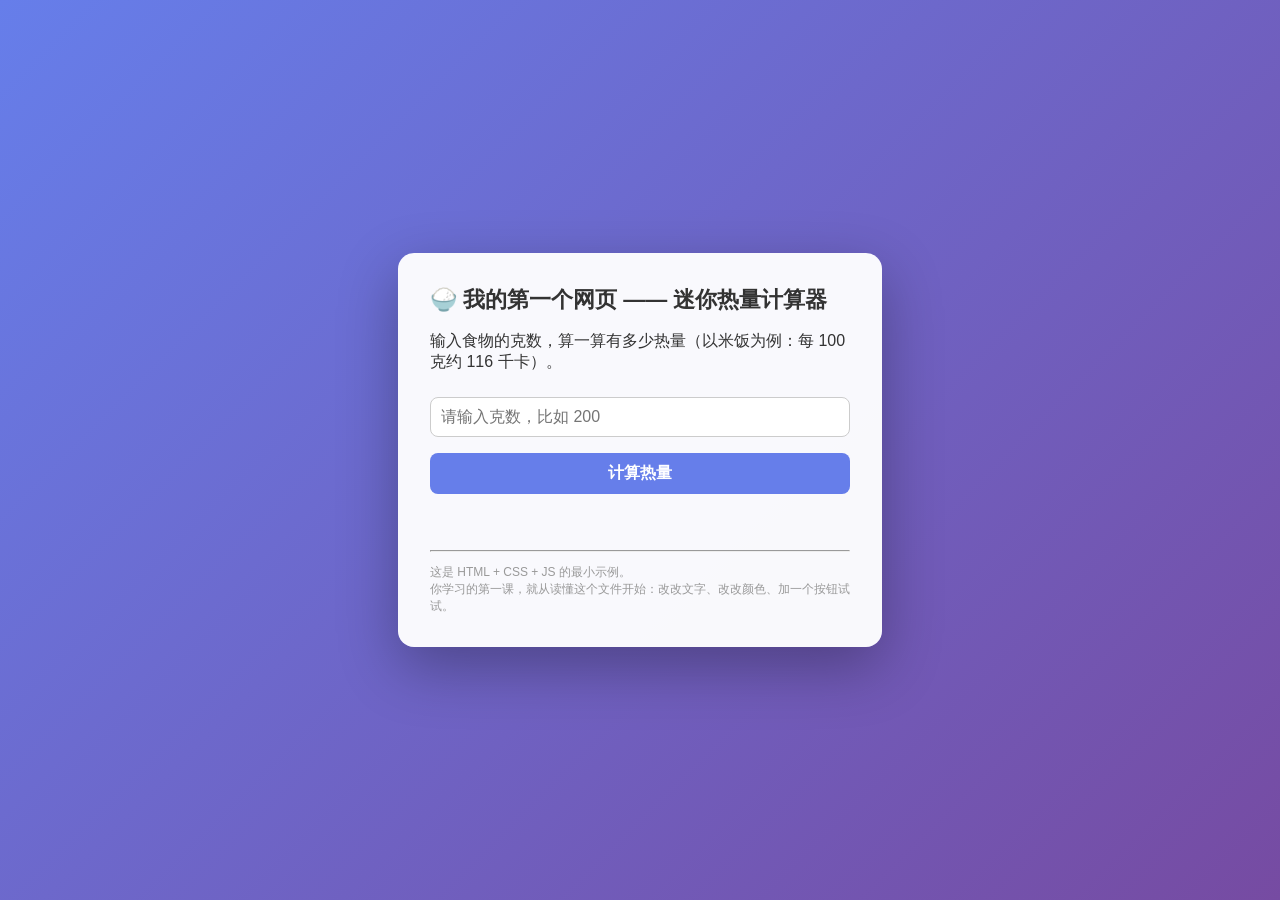
<file: learning/05_第一个网页模板.html>
<!DOCTYPE html>
<!--
  ============================================================
  你的第一个网页模板（双击这个文件即可在浏览器中打开！）

  网页 = HTML(结构) + CSS(样式) + JavaScript(交互)
  这个文件把三者放在一起，是最小的完整示例。
  看懂它，你就迈出了第一步。
  ============================================================
-->
<html lang="zh-CN">
<head>
  <meta charset="UTF-8">
  <!-- 这行让页面在手机上也能正常显示（响应式的基础，很重要） -->
  <meta name="viewport" content="width=device-width, initial-scale=1.0">
  <title>我的第一个网页</title>

  <!-- ===== CSS：给网页化妆（写在 <style> 里） ===== -->
  <style>
    /* 页面整体：渐变背景 + 居中 */
    body {
      font-family: "Microsoft YaHei", "PingFang SC", sans-serif;
      background: linear-gradient(135deg, #667eea, #764ba2);
      color: #fff;
      min-height: 100vh;
      margin: 0;
      padding: 20px;
      display: flex;
      align-items: center;
      justify-content: center;
      box-sizing: border-box;
    }
    /* 白色卡片 */
    .card {
      background: rgba(255, 255, 255, 0.96);
      color: #333;
      border-radius: 16px;
      padding: 32px;
      max-width: 420px;
      width: 100%;
      box-shadow: 0 20px 60px rgba(0, 0, 0, 0.3);
    }
    h1 {
      margin-top: 0;
      font-size: 22px;
      line-height: 1.4;
    }
    input, button {
      width: 100%;
      padding: 10px;
      margin: 8px 0;
      border-radius: 8px;
      border: 1px solid #ccc;
      font-size: 16px;
      box-sizing: border-box;
    }
    button {
      background: #667eea;
      color: #fff;
      border: none;
      cursor: pointer;
      font-weight: bold;
    }
    button:hover { background: #5568d8; }
    #result {
      margin-top: 16px;
      font-weight: bold;
      color: #667eea;
      min-height: 24px;
    }
    .tip {
      font-size: 12px;
      color: #999;
      margin-bottom: 0;
    }
  </style>
</head>

<body>
  <!-- ===== HTML：网页的内容（写在 <body> 里） ===== -->
  <div class="card">
    <h1>🍚 我的第一个网页 —— 迷你热量计算器</h1>
    <p>输入食物的克数，算一算有多少热量（以米饭为例：每 100 克约 116 千卡）。</p>

    <!-- 输入框：用户在这里填数字 -->
    <input id="grams" type="number" placeholder="请输入克数，比如 200" />

    <!-- 按钮：点击后执行 JS 里的 calc() 函数 -->
    <button onclick="calc()">计算热量</button>

    <!-- 结果显示在这里 -->
    <div id="result"></div>

    <hr>
    <p class="tip">
      这是 HTML + CSS + JS 的最小示例。<br>
      你学习的第一课，就从读懂这个文件开始：改改文字、改改颜色、加一个按钮试试。
    </p>
  </div>

  <!-- ===== JavaScript：让网页"动起来"（写在 <script> 里） ===== -->
  <script>
    // 定义一个函数：点按钮时浏览器会调用它
    function calc() {
      // 1. 从输入框里取出用户填的数字（网页元素用 document.getElementById 获取）
      var grams = document.getElementById('grams').value;

      // 2. 简单校验：没填或填了非正数就提示
      if (grams === '' || Number(grams) <= 0) {
        document.getElementById('result').innerText = '请先输入一个大于 0 的克数';
        return; // 提前结束函数
      }

      // 3. 计算：每 100 克米饭约 116 千卡
      var calories = Number(grams) / 100 * 116;

      // 4. 把结果写到页面上（toFixed(1) 保留 1 位小数）
      document.getElementById('result').innerText =
        grams + ' 克米饭 ≈ ' + calories.toFixed(1) + ' 千卡';
    }
  </script>
</body>
</html>
</file>
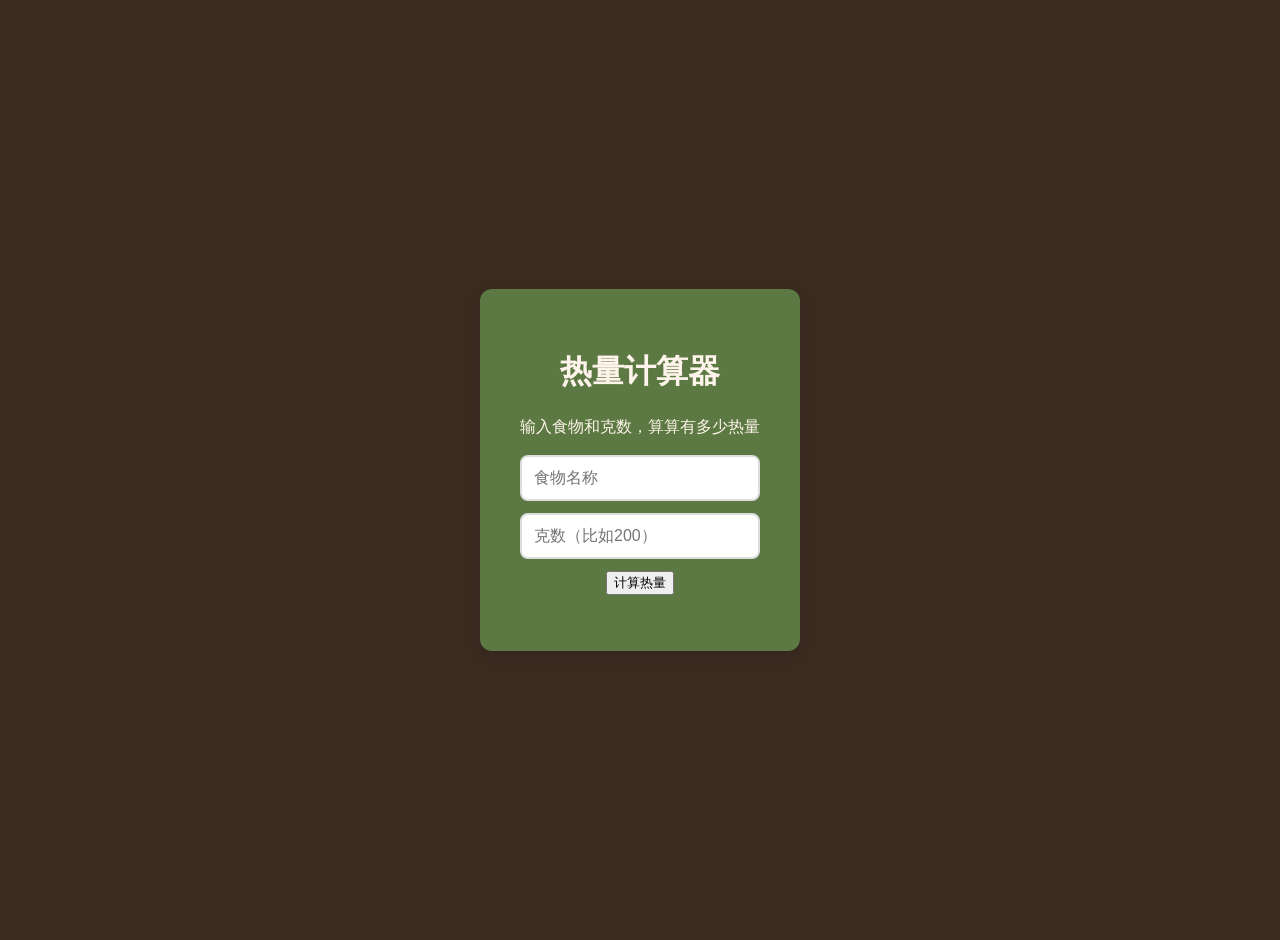
<file: learning/a great starting point.html>
<!DOCTYPE html>
<html lang="zh-CN">
<head>
    <meta charset="UTF-8">
    <meta name="viewport" content="width=device-width, initial-scale=1.0">
 <title>热量计算器</title>
 
 <link rel="stylesheet" href="style.css">
 </head>
<body>
  <div class="Card">
    <h1>热量计算器</h1>
    <p>输入食物和克数，算算有多少热量</p>

    <!-- 表单区：用户输入的地方 -->
    <input id="foodName" type="text" placeholder="食物名称">
    <input id="grams" type="number" placeholder="克数（比如200）">
    <button onclick="calc()">计算热量</button>

    <p id="result"></p>
  </div>
  <script src="script.js"></script>   <!-- JS 在这里被引入 -->
</body>

</html>
</file>
<file: learning/style.css>
body {
            background-color: #3b2a20;
            display: flex;
            justify-content: center;
            align-items: center;
            height: 100vh;
            font-family: sans-serif;    
            margin: 20px;
        }
        .Card {
                background: #5c7943;
                padding: 40px;
                border-radius: 12px;
                text-align: center;
                box-shadow: 0 4px 12px rgba(0, 0, 0, 0.1);
            }

        h1 {
            color: #FEF4EB;
        }
        h2{
            color: #FEF4EB;
        }
        p {
            color: #FEF4EB;
            font-size: 16px;
            line-height: 1.5;
        }
       ul {
          display: inline-block;   /* 新增①：让 ul 收缩成"刚好包住列表"的盒子 → 才能整体居中 */
           text-align: left;        /* 新增②：让文字靠左，紧贴圆点 */
          color: #FEF4EB;
          font-size: 16px;
          list-style-type: disc;
        }
        input {
         display: block;              /* 独占一行（否则多个输入框会挤在一起） */
         width: 100%;                 /* 占满卡片宽度 */
         padding: 12px;               /* 内留白：文字不贴边，框变高 */
         margin-bottom: 12px;         /* 和下面的元素隔开 */
          border: 2px solid #dddddd;   /* 画矩形轮廓：2px 实线 浅灰 */
         border-radius: 8px;          /* 圆角（第十二课学过） */
         background-color: #ffffff;   /* 框内底色 */
         font-size: 16px;             /* 字号（第十四课学过） */
         box-sizing: border-box;      /* 让 padding 算进宽度里（上次手机溢出的坑） */
        }
        @media (max-width: 600px) {
        .Card {
        width: 100%;   /* 手机上卡片占满整行 */
    }
}
</file>
